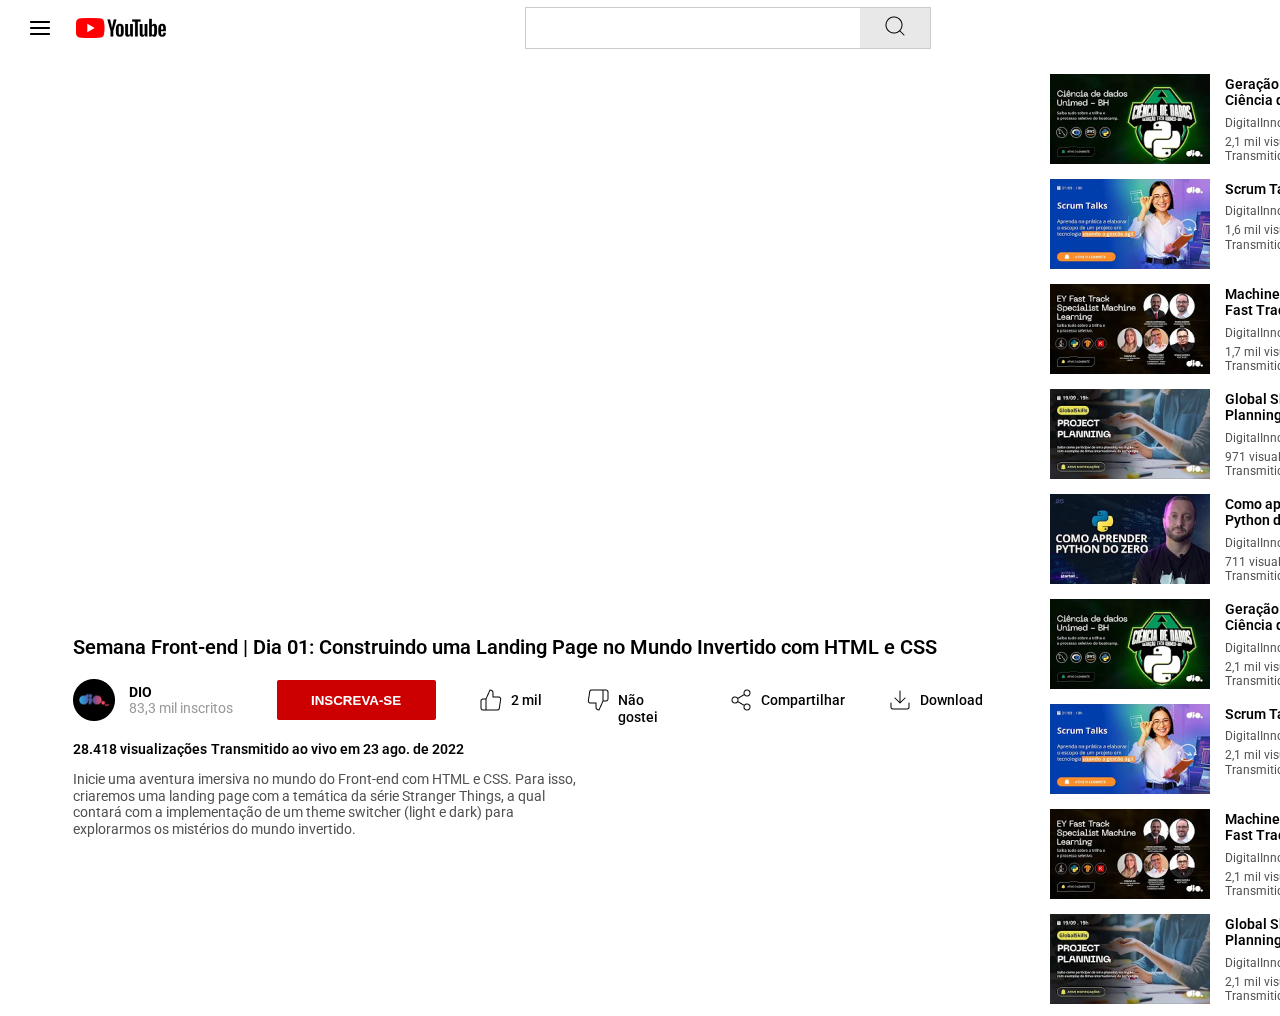
<file: index.html>
<!DOCTYPE html>
<html lang="en">
<head>
    <meta charset="UTF-8">
    <meta name="viewport" content="width=device-width, initial-scale=1.0">
    <link rel="stylesheet" href="assets/css/style.css">
    <title>Youtube</title>
</head>
<body>
    <header>
        <nav>
            <div id="start">
               <img src="assets/icons/menu.png" alt="menu" class="icon"> 
               <img src="assets/icons/youtube 1.png" alt="logo" class="logo">
            </div>
            <div id="center">
                <input type="text" class="searchImput">
                <button class="searchButton">
                <img src="assets/icons/search.png" alt="" class="icon" height="24px"> 
                </button>
            </div>
            <div id="end">
                <img src="assets/icons/video.png" alt="video" class="icon">
                <img src="assets/icons/bell.png" alt="bell" class="icon">
                <img src="assets/icons/profile.jpg" alt="profile picture" class="profile">
            </div>
        </nav>
    </header>
    <main>
        <div class="box1">
            <div id="video">
                <iframe width="952" height="537" src="https://www.youtube.com/embed/0IY5TJwAbcQ?si=aeiJF_Vr9eJMmLPc" title="YouTube video player" frameborder="0" allow="accelerometer; autoplay; clipboard-write; encrypted-media; gyroscope; picture-in-picture; web-share" referrerpolicy="strict-origin-when-cross-origin" allowfullscreen></iframe>
            </div>
            <div id="videoLegend">
                <p>Semana Front-end | Dia 01: Construindo uma Landing Page no Mundo Invertido com HTML e CSS</p>
            </div>
            <div id="videoActions">
                <div class="profileChannel">
                    <img src="assets/icons/channelAvatar.png" alt="avatar perfil">
                    <div class="info">
                        <h1>DIO</h1>
                        <p>83,3 mil inscritos</p> 
                    </div>
                </div>
                <div class="subscribe">
                    <button class="subscribeButton">INSCREVA-SE</button>
                </div>
                <div id="like" class="comum">
                    <img src="assets/icons/thumbs-up.png">
                    <p>2 mil</p>
                </div>
                <div id="dislike" class="comum">
                    <img src="assets/icons/thumbs-down.png">
                    <p>Não gostei</p>
                </div>
                <div id="share" class="comum">
                    <img src="assets/icons/share-2.png">
                    <p>Compartilhar</p>
                </div>
                <div id="download" class="comum">
                    <img src="assets/icons/download.png">
                    <p>Download</p>
                </div>
            </div>
            <div id="videoVisual">
                <p>28.418 visualizações</p>
                <p>Transmitido ao vivo em 23 ago. de 2022</p>
            </div>
            <div id="videoInfo">
                <p>Inicie uma aventura imersiva no mundo do Front-end com HTML e CSS. Para isso, criaremos uma landing page com a temática da série Stranger Things, a qual contará com a implementação de um theme switcher (light e dark) para explorarmos os mistérios do mundo invertido.</p>
            </div>
        </div>
        <div class="box2">
            <div class="recomendVideos">
                <div class="right">
                    <img src="assets/icons/recomend/Thumb1.png" alt="thumb1">
                </div>
                <div class="left">
                    <h1>Geração Tech Unimed - BH - Ciência de Dados</h1>
                    <h2>DigitalInnovationOne</h2>
                    <h2>2,1 mil visualizações<br>
                    Transmitido há 2 dias</h2>
                </div>
            </div>
            <div class="recomendVideos">
                <div class="right">
                    <img src="assets/icons/recomend/image 12.png" alt="thumb2">
                </div>
                <div class="left">
                    <h1>Scrum Talks</h1>
                    <h2>DigitalInnovationOne</h2>
                    <h2>1,6 mil visualizações<br>
                    Transmitido há 3 dias</h2>
                </div>
            </div>
            <div class="recomendVideos">
                <div class="right">
                    <img src="assets/icons/recomend/image 13.png" alt="thumb3">
                </div>
                <div class="left">
                    <h1>Machine Learning Avançado - Fast Track</h1>
                    <h2>DigitalInnovationOne</h2>
                    <h2>1,7 mil visualizações<br>
                    Transmitido há 4 dias</h2>
                </div>
            </div>
            <div class="recomendVideos">
                <div class="right">
                    <img src="assets/icons/recomend/image 14.png" alt="thumb4">
                </div>
                <div class="left">
                    <h1>Global Skills #2 - Project Planning</h1>
                    <h2>DigitalInnovationOne</h2>
                    <h2>971 visualizações<br>
                        Transmitido há 5 dias</h2>
                </div>
            </div>
            <div class="recomendVideos">
                <div class="right">
                    <img src="assets/icons/recomend/image 15.png" alt="thumb5">
                </div>
                <div class="left">
                    <h1>Como aprender a programar Python do ZERO</h1>
                    <h2>DigitalInnovationOne</h2>
                    <h2>711 visualizações<br>
                        Transmitido há 6 dias</h2>
                </div>
            </div>
            <div class="recomendVideos">
                <div class="right">
                    <img src="assets/icons/recomend/Thumb1.png" alt="thumb1">
                </div>
                <div class="left">
                    <h1>Geração Tech Unimed - BH - Ciência de Dados</h1>
                    <h2>DigitalInnovationOne</h2>
                    <h2>2,1 mil visualizações<br>
                    Transmitido há 2 dias</h2>
                </div>
            </div>
            <div class="recomendVideos">
                <div class="right">
                    <img src="assets/icons/recomend/image 12.png" alt="thumb2">
                </div>
                <div class="left">
                    <h1>Scrum Talks</h1>
                    <h2>DigitalInnovationOne</h2>
                    <h2>2,1 mil visualizações<br>
                        Transmitido há 2 dias</h2>
                </div>
            </div>
            <div class="recomendVideos">
                <div class="right">
                    <img src="assets/icons/recomend/image 13.png" alt="thumb3">
                </div>
                <div class="left">
                    <h1>Machine Learning Avançado - Fast Track</h1>
                    <h2>DigitalInnovationOne</h2>
                    <h2>2,1 mil visualizações<br>
                        Transmitido há 2 dias</h2>
                </div>
            </div>
            <div class="recomendVideos">
                <div class="right">
                    <img src="assets/icons/recomend/image 14.png" alt="thumb4">
                </div>
                <div class="left">
                    <h1>Global Skills #2 - Project Planning</h1>
                    <h2>DigitalInnovationOne</h2>
                    <h2>2,1 mil visualizações<br>
                        Transmitido há 2 dias</h2>
                </div>
            </div>
        </div>
    </main>
</body>
</html>
</file>
<file: assets/css/style.css>
@import url('https://fonts.googleapis.com/css2?family=Poppins:ital,wght@0,100;0,200;0,300;0,400;0,500;0,600;0,700;0,800;0,900;1,100;1,200;1,300;1,400;1,500;1,600;1,700;1,800;1,900&family=Roboto:ital,wght@0,100;0,300;0,400;0,500;0,700;0,900;1,100;1,300;1,400;1,500;1,700;1,900&display=swap');

html {
    width: 1440px;
}

body{
    width: 1440px;
    font-family: "Roboto";
    font-size: 14px;
    line-height: 16.41px;
    margin: 0;
    display: flex;
    flex-direction: column;
    justify-content: center;
}

header {
    display: flex;
    justify-content: center;
}

nav {
    width: 1400px;
    height: 56px;
    display: flex;
    flex-direction: row;
    justify-content: space-between;
    align-items: center;
}

#start {
    display: flex;
    flex-direction: row;
    justify-content: space-between;
    align-items: center;
    width: 146px;
    height: 24px;
}

#center {
    display: flex;
    align-items: center;
    width: 404px;
    height: 40px;
    border: 1px solid #ccc;
    overflow: hidden;
}

.searchImput {
    flex: 1;
    width: 348px;
    border: none;
    outline: none;
    font-size: 16px;
    background-color: transparent;
}

.searchButton {
    background-color: #e8e8e8;
    border: none;
    height: 60px;
    padding: 10px 15px;
    cursor: pointer;
    font-size: 16px;
}

#end {
    display: flex;
    flex-direction: row;
    justify-content: space-between;
    align-items: center;
    width: 130px;
    height: 33px;
}

.profile {
    width: 34px;
    border-radius: 50%
    ;}

.icon {
    padding: 0 8px;

}

main {
    display: flex;
    flex-direction: row;
    justify-content: end;
    width: 1440px;
    margin: 15px 0 0 0;
}

.box1 {
    display: flex;
    flex-direction: column;
    width: 952px;
    height: 746px;
    margin: 5px 0 0 0px;
    
}

#video {
    width: 952px;
}

#videoLegend p{
    width: 880x;
    height: 23px;
    font-weight: 600;
    font-size: 20px;
    line-height: 23.44px;
    margin: 20px 0;
}

.subscribeButton {
    background-color: #CC0000;
    width: 159px;
    height: 40px;
    color: white;
    border: none;
    border-radius: 2px;
    padding: 8px 16px;
    font-weight: 600;
    cursor: pointer;
    transition: background-color 0.3s;
}

.subscribeButton:hover {
    background-color: #E60000;
}

#videoActions {
    width: 910px;
    height: 42px;
    display: flex;
    flex-direction: row;
    justify-content: space-between;
    align-items: center;
}

.profileChannel {
    width: 160px;
    height: 42px;
    display: flex;
    flex-direction: row;
    justify-content: space-between;
}

.info {
    display: flex;
    flex-direction: column;
    justify-content: center;
    font-weight: 400;
}

.info h1 {
    font-size: 14px;
    margin: 0;
    color: #000000;
}

.info p {
    margin: 0;
    color: #9a9898;
}

.comum {
    display: flex;
    flex-direction: row;
    justify-content: space-between;
    align-items: center;
    height: 24px;
}

.comum p {
    color: #000000;
    font-weight: 500;
    margin: 0;
    height: 16px;
}

#like {
    width: 63px;
}

#like p {
    width: 31px;
}

#dislike {
    width: 100px;
}

#dislike p {
    width: 68px;
}

#share {
    width: 115px;
}

#share p{
    width: 83px;
}

#download {
    width: 95px;
}

#dowload p{
    width: 63px;
}

#videoVisual {
    display: flex;
    flex-direction: row;
    justify-content: space-between;
    width: 391px;
    height: 16px;
    font-weight: 600;
    margin: 20px 0 0 0;
}

#videoVisual p{
    margin: 0;
    font-size: 14px;
}

#videoInfo {
    display: flex;
    justify-content: flex-start;
    width: 510px;
    height: 64;
    font-size: 14px;
    font-weight: 400;
    line-height: 16.41px;
    color: #515151;
}

.left{
    height: 100px;
    display: flex;
    flex-direction: column;
    justify-content: flex-start;
    align-items: baseline;
    margin: 10px 0 0 10px;
}

.box2 {
    display: flex;
    flex-direction: column;
    justify-content: space-evenly;
    width: 410px;
    margin: 0 -20px 0 25px;
}

.recomendVideos {
    display: flex;
    flex-direction: row;
    align-items: center;
    height: 100px;
    margin: 0 0 5px 0;
}

.left h1{
    width: 196px;
    font-weight: 600;
    font-size: 14px;
    color: #000000;
    margin: 0 0 2px 5px;
    line-height: 16.41px;
}

.left h2{
    font-weight: 400;
    font-size: 12px;
    color: #515151;
    margin: 5px 0 0 5px;
    line-height: 14.06px;
}
</file>
